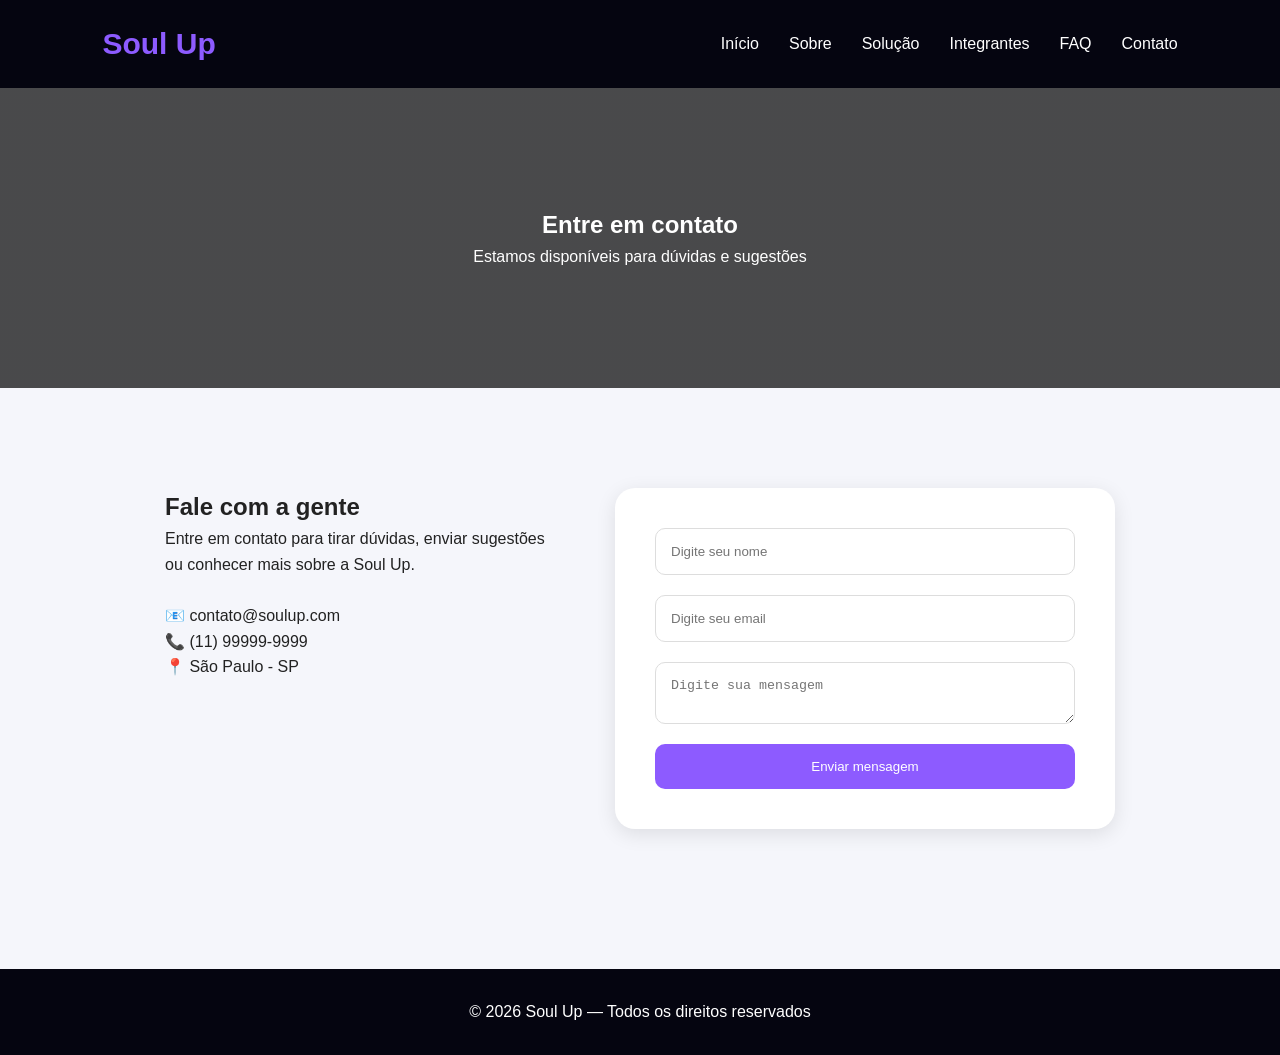
<file: contato.html>
<!doctype html>
<html lang="pt-br">
  <head>
    <meta charset="UTF-8" />

    <meta name="viewport" content="width=device-width, initial-scale=1.0" />

    <title>Contato - Soul Up</title>

    <link rel="stylesheet" href="css/style.css" />
    <link rel="stylesheet" href="css/responsive.css" />
  </head>

  <body>
    <!-- Cabeçalho -->

    <header>
      <div class="logo">
        <h1>Soul Up</h1>
      </div>

      <nav>
        <ul class="menu">
          <li><a href="index.html">Início</a></li>

          <li><a href="sobre.html">Sobre</a></li>

          <li><a href="solucao1.html">Solução</a></li>

          <li><a href="integrantes.html">Integrantes</a></li>

          <li><a href="faq.html">FAQ</a></li>

          <li><a href="contato.html">Contato</a></li>
        </ul>

        <button id="menu-btn">☰</button>
      </nav>
    </header>

    <main>
      <!-- Banner -->

      <section class="banner-pagina">
        <h1>Entre em contato</h1>

        <p>Estamos disponíveis para dúvidas e sugestões</p>
      </section>

      <!-- Área de contato -->

      <section class="contato-area">
        <div class="contato-info">
          <h2>Fale com a gente</h2>

          <p>
            Entre em contato para tirar dúvidas, enviar sugestões ou conhecer
            mais sobre a Soul Up.
          </p>

          <br />

          <p>📧 contato@soulup.com</p>

          <p>📞 (11) 99999-9999</p>

          <p>📍 São Paulo - SP</p>
        </div>

        <form id="formulario">
          <input type="text" id="nome" placeholder="Digite seu nome" required />

          <input
            type="email"
            id="email"
            placeholder="Digite seu email"
            required
          />

          <textarea
            id="mensagem"
            placeholder="Digite sua mensagem"
            required
          ></textarea>

          <button type="submit">Enviar mensagem</button>
        </form>
      </section>
    </main>

    <footer>
      <p>© 2026 Soul Up — Todos os direitos reservados</p>
    </footer>

    <script src="js/menu.js"></script>
    <script src="js/contato.js"></script>
    <script src="js/animacoes.js"></script>
  </body>
</html>
</file>
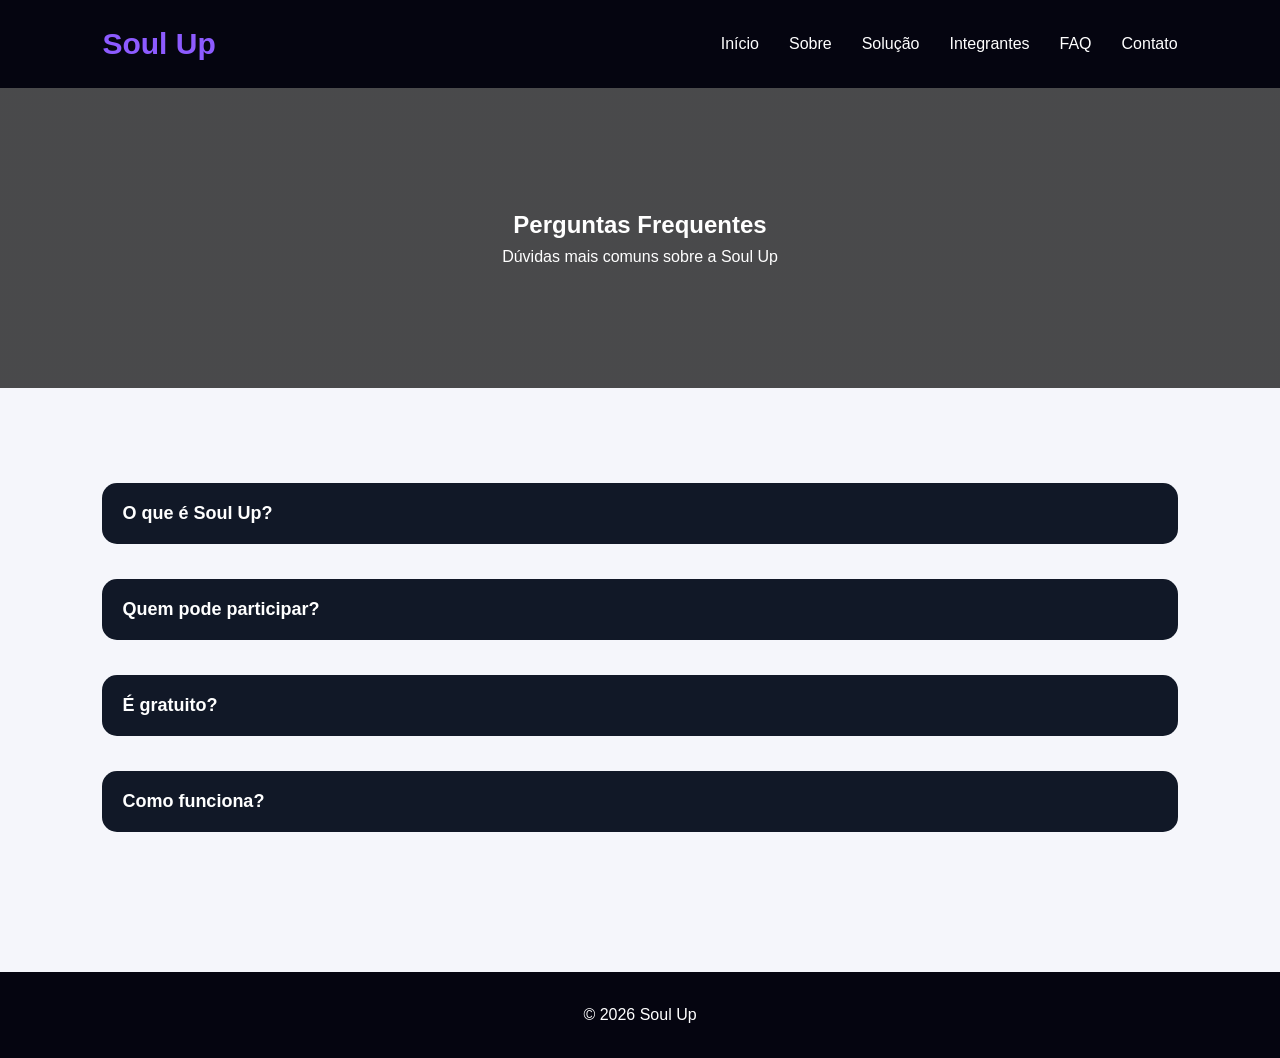
<file: faq.html>
<!doctype html>
<html lang="pt-br">
  <head>
    <meta charset="UTF-8" />

    <meta name="viewport" content="width=device-width, initial-scale=1.0" />

    <title>FAQ - Soul Up</title>

    <link rel="stylesheet" href="css/style.css" />
    <link rel="stylesheet" href="css/responsive.css" />
  </head>

  <body>
    <header>
      <div class="logo">
        <h1>Soul Up</h1>
      </div>

      <nav>
        <ul class="menu">
          <li><a href="index.html">Início</a></li>
          <li><a href="sobre.html">Sobre</a></li>
          <li><a href="solucao1.html">Solução</a></li>
          <li><a href="integrantes.html">Integrantes</a></li>
          <li><a href="faq.html">FAQ</a></li>
          <li><a href="contato.html">Contato</a></li>
        </ul>

        <button id="menu-btn">☰</button>
      </nav>
    </header>

    <main>
      <section class="banner-pagina">
        <h1>Perguntas Frequentes</h1>

        <p>Dúvidas mais comuns sobre a Soul Up</p>
      </section>

      <section class="faq-container">
        <div class="faq-item">
          <button class="accordion">O que é Soul Up?</button>

          <div class="resposta">
            <p>
              A Soul Up é uma plataforma criada para aproximar pessoas através
              de tecnologia e colaboração.
            </p>
          </div>
        </div>

        <div class="faq-item">
          <button class="accordion">Quem pode participar?</button>

          <div class="resposta">
            <p>
              Qualquer pessoa interessada em aprender, colaborar e compartilhar
              conhecimento.
            </p>
          </div>
        </div>

        <div class="faq-item">
          <button class="accordion">É gratuito?</button>

          <div class="resposta">
            <p>Sim, a plataforma possui acesso gratuito.</p>
          </div>
        </div>

        <div class="faq-item">
          <button class="accordion">Como funciona?</button>

          <div class="resposta">
            <p>
              Os usuários podem se cadastrar, participar de comunidades e
              acessar recursos.
            </p>
          </div>
        </div>
      </section>
    </main>

    <footer>
      <p>© 2026 Soul Up</p>
    </footer>

    <script src="js/menu.js"></script>
    <script src="js/faq.js"></script>
    <script src="js/animacoes.js"></script>
  </body>
</html>
</file>
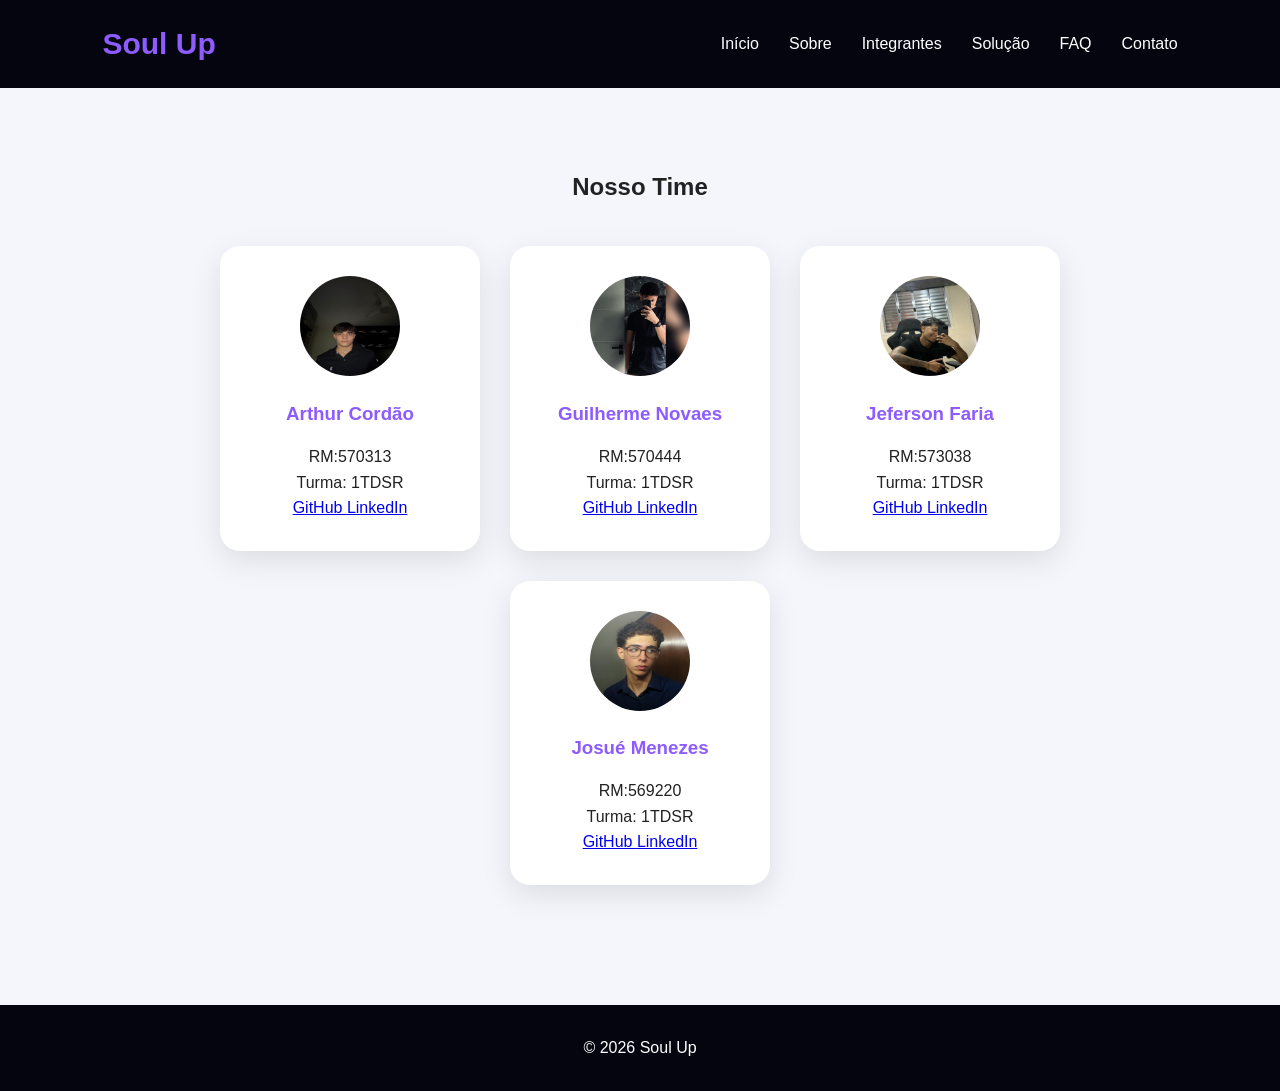
<file: integrantes.html>
<!doctype html>
<html lang="pt-br">
  <head>
    <meta charset="UTF-8" />
    <meta name="viewport" content="width=device-width, initial-scale=1.0" />
    <title>Integrantes</title>
    <link rel="stylesheet" href="css/style.css" />
    <link rel="stylesheet" href="css/responsive.css" />
  </head>

  <body>
    <header>
      <div class="logo">
        <h1>Soul Up</h1>
      </div>

      <nav>
        <ul class="menu">
          <li><a href="index.html">Início</a></li>
          <li><a href="sobre.html">Sobre</a></li>
          <li><a href="integrantes.html">Integrantes</a></li>
          <li><a href="solucao1.html">Solução</a></li>
          <li><a href="faq.html">FAQ</a></li>
          <li><a href="contato.html">Contato</a></li>
        </ul>
        <button id="menu-btn">☰</button>
      </nav>
    </header>

    <main class="integrantes-home">
      <h2>Nosso Time</h2>

      <div class="integrantes">
        <div class="card">
          <img src="img/arthur.jpeg" />
          <h3>Arthur Cordão</h3>
          <p>RM:570313</p>
          <p>Turma: 1TDSR</p>

          <a href="https://github.com/tuzin07on"> GitHub </a>
          <a href="https://www.linkedin.com/in/arthur-cordão-4bb94434b/"> LinkedIn </a>
        </div>

        <div class="card">
          <img src="img/guilherme.png" />
          <h3>Guilherme Novaes</h3>
          <p>RM:570444</p>
          <p>Turma: 1TDSR</p>
          <a href="https://github.com/guilherme-novaes"> GitHub </a>
          <a href="https://www.linkedin.com/in/guilherme-novaes-09b2b024b/"> LinkedIn </a>
        </div>

        <div class="card">
          <img src="img/jefferson.jpeg" />
          <h3>Jeferson Faria</h3>
          <p>RM:573038</p>
          <p>Turma: 1TDSR</p>
          <a href="https://github.com/jeffersonfaria"> GitHub </a>
          <a href="https://www.linkedin.com/in/jefferson-faria-09b2b024b/"> LinkedIn </a>
        </div>

        <div class="card">
          <img src="img/josue.jpeg" />
          <h3>Josué Menezes</h3>
          <p>RM:569220</p>
          <p>Turma: 1TDSR</p>
          <a href="https://github.com/josuemenezes"> GitHub </a>
          <a href="https://www.linkedin.com/in/josué-menezes-09b2b024b/"> LinkedIn </a>
        </div>
      </div>
    </main>

    <footer>
      <p>© 2026 Soul Up</p>
    </footer>

    <script src="js/menu.js"></script>
    <script src="js/animacoes.js"></script>
  </body>
</html>
</file>
<file: css/style.css>
/* ==================== */
/* RESET */
/* ==================== */

* {
  margin: 0;
  padding: 0;
  box-sizing: border-box;
}

body {
  font-family: Arial, sans-serif;
  background: #f5f6fb;
  color: #222;
  line-height: 1.6;
}

/* ==================== */
/* HEADER */
/* ==================== */

header {
  display: flex;

  justify-content: space-between;

  align-items: center;

  padding: 20px 8%;

  background: #050510;

  position: sticky;

  top: 0;

  z-index: 999;
}

.logo h1 {
  color: #8d5bff;

  font-size: 30px;
}

nav {
  display: flex;

  align-items: center;
}

.menu {
  display: flex;

  list-style: none;

  gap: 30px;
}

.menu li {
  list-style: none;
}

.menu a {
  color: white;

  text-decoration: none;

  transition: 0.4s;

  font-size: 16px;
}

.menu a:hover {
  color: #8d5bff;
}

/* BOTÃO MENU */

#menu-btn {
  display: none;

  background: none;

  border: none;

  color: white;

  font-size: 28px;

  cursor: pointer;

  padding: 5px;
}

/* ==================== */
/* BANNER */
/* ==================== */

.banner {
  height: 90vh;

  display: flex;

  align-items: center;

  padding: 0 8%;

  color: white;

  background:
    linear-gradient(rgba(0, 0, 0, 0.75), rgba(0, 0, 0, 0.75)),
    url("https://images.unsplash.com/photo-1516321318423-f06f85e504b3");

  background-size: cover;

  background-position: center;
}

.banner h2 {
  font-size: 60px;

  margin-bottom: 20px;
}

.banner span {
  color: #8d5bff;
}

.banner p {
  margin-bottom: 30px;

  font-size: 18px;

  width: 500px;
}

/* ==================== */
/* BOTÕES */
/* ==================== */

.botoes {
  display: flex;

  gap: 20px;
}

.btn,
.btn-secundario {
  padding: 15px 30px;

  border-radius: 10px;

  text-decoration: none;

  transition: 0.5s;
}

.btn {
  background: #8d5bff;

  color: white;
}

.btn:hover {
  transform: translateY(-5px);
}

.btn-secundario {
  border: 1px solid white;

  color: white;
}

.btn-secundario:hover {
  background: white;

  color: black;
}

/* ==================== */
/* CARDS */
/* ==================== */

.cards {
  display: flex;

  justify-content: center;

  gap: 30px;

  padding: 80px;

  flex-wrap: wrap;
}

.card {
  background: white;

  padding: 30px;

  width: 260px;

  border-radius: 20px;

  box-shadow: 0 10px 30px rgba(0, 0, 0, 0.1);

  transition: 0.5s;
}

.card:hover {
  transform: translateY(-10px);
}

.card h3 {
  margin-bottom: 15px;

  color: #8d5bff;
}

/* ==================== */
/* SOBRE / SOLUÇÃO */
/* ==================== */

.sobre-home,
.solucao-home {
  display: flex;

  justify-content: center;

  align-items: center;

  gap: 80px;

  padding: 100px 8%;
}

.sobre-home img,
.solucao-home img {
  width: 500px;

  border-radius: 20px;

  box-shadow: 0 10px 30px rgba(0, 0, 0, 0.2);
}

.numeros {
  display: flex;

  gap: 30px;

  margin-top: 30px;
}

.numeros h3 {
  font-size: 35px;

  color: #8d5bff;
}

/* ==================== */
/* INTEGRANTES */
/* ==================== */

.integrantes-home {
  padding: 80px;

  text-align: center;
}

.integrantes {
  display: flex;

  justify-content: center;

  gap: 30px;

  margin-top: 40px;

  flex-wrap: wrap;
}

.integrantes img {
  width: 100px;

  height: 100px;

  border-radius: 50%;

  margin-bottom: 15px;
}

/* ==================== */
/* FAQ */
/* ==================== */

.faq-home {
  padding: 80px;

  background: #0b0b15;

  color: white;
}

.accordion {
  width: 100%;

  padding: 20px;

  margin-top: 15px;

  border: none;

  border-radius: 10px;

  background: #1a1a2b;

  color: white;

  cursor: pointer;

  font-size: 16px;
}

.resposta {
  display: none;

  padding: 20px;

  background: white;

  color: black;

  border-radius: 10px;

  margin-top: 10px;
}

/* ==================== */
/* CONTATO */
/* ==================== */

.contato-area {
  display: flex;

  justify-content: center;

  gap: 50px;

  padding: 100px;
}

.contato-info {
  width: 400px;
}

form {
  display: flex;

  flex-direction: column;

  gap: 20px;

  background: white;

  padding: 40px;

  border-radius: 20px;

  box-shadow: 0 5px 20px rgba(0, 0, 0, 0.1);

  width: 500px;
}

input,
textarea {
  padding: 15px;

  border: 1px solid #ddd;

  border-radius: 10px;

  outline: none;
}

input:focus,
textarea:focus {
  border-color: #8d5bff;
}

button {
  background: #8d5bff;

  border: none;

  padding: 15px;

  border-radius: 10px;

  color: white;

  cursor: pointer;
}

/* ==================== */
/* BANNER PÁGINAS */
/* ==================== */

.banner-pagina {
  height: 300px;

  display: flex;

  flex-direction: column;

  justify-content: center;

  align-items: center;

  text-align: center;

  color: white;

  background:
    linear-gradient(rgba(0, 0, 0, 0.7), rgba(0, 0, 0, 0.7)),
    url("https://images.unsplash.com/photo-1516321318423-f06f85e504b3");

  background-size: cover;

  background-position: center;
}

/* ==================== */
/* FOOTER */
/* ==================== */

footer {
  background: #050510;

  padding: 30px;

  color: white;

  text-align: center;

  margin-top: 40px;
}

/* ==================== */
/* FAQ NOVO */
/* ==================== */

.faq-container {
  padding: 80px 8%;

  background: #f5f6fb;
}

.faq-item {
  margin-bottom: 20px;
}

.accordion {
  width: 100%;

  padding: 20px;

  border: none;

  border-radius: 15px;

  background: #111827;

  color: white;

  font-size: 18px;

  font-weight: bold;

  cursor: pointer;

  transition: 0.4s;

  text-align: left;
}

.accordion:hover {
  background: #8d5bff;
}

.resposta {
  display: none;

  background: white;

  padding: 20px;

  border-radius: 0 0 15px 15px;

  box-shadow: 0 5px 15px rgba(0, 0, 0, 0.1);
}

.resposta p {
  color: #333;
}

.logo h1 {
  color: #8d5bff;
}
</file>
<file: css/responsive.css>
/* ========================= */
/* TABLET */
/* ========================= */

@media (max-width: 768px) {
  header {
    display: flex;
    justify-content: space-between;
    align-items: center;

    padding: 20px;

    position: relative;
  }

  nav {
    display: flex;
    align-items: center;
  }

  /* Botão hamburguer */

  #menu-btn {
    display: block;

    background: none;

    border: none;

    color: white;

    font-size: 30px;

    cursor: pointer;
  }

  /* Menu escondido */

  .menu {
    display: none;

    position: absolute;

    top: 80px;
    left: 0;

    width: 100%;

    background: #050510;

    padding: 20px;

    flex-direction: column;

    align-items: center;

    gap: 20px;

    z-index: 1000;
  }

  /* Menu aparece */

  .menu.ativo {
    display: flex;
  }

  /* Banner */

  .banner {
    height: auto;

    padding: 100px 30px;

    text-align: center;
  }

  .banner h2 {
    font-size: 40px;
  }

  .banner p {
    width: 100%;
  }

  /* Botões */

  .botoes {
    justify-content: center;

    flex-wrap: wrap;
  }

  /* Seções */

  .sobre-home,
  .solucao-home {
    flex-direction: column;

    text-align: center;

    gap: 40px;
  }

  .sobre-home img,
  .solucao-home img {
    width: 100%;

    max-width: 450px;
  }

  /* Números */

  .numeros {
    justify-content: center;

    flex-wrap: wrap;
  }

  /* Cards */

  .cards {
    flex-direction: column;

    align-items: center;
  }

  /* Integrantes */

  .integrantes {
    flex-direction: column;

    align-items: center;
  }
}

/* ========================= */
/* CELULAR */
/* ========================= */

@media (max-width: 480px) {
  .banner h2 {
    font-size: 30px;
  }

  .banner p {
    font-size: 16px;
  }

  .botoes {
    flex-direction: column;

    gap: 15px;
  }

  .btn,
  .btn-secundario {
    width: 100%;

    text-align: center;
  }

  .card {
    width: 100%;
  }

  footer {
    padding: 20px;
  }
}
</file>
